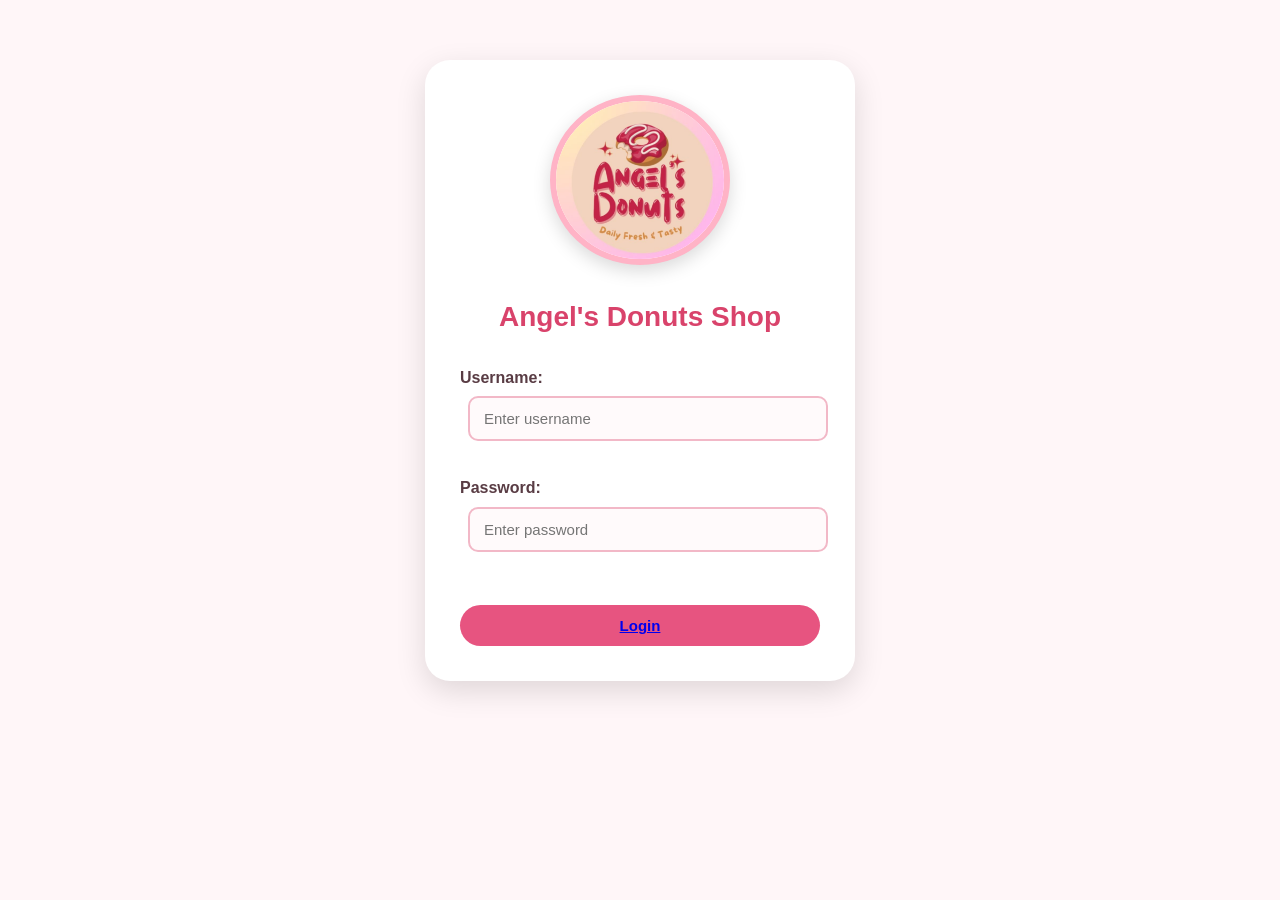
<file: index.html>
<!DOCTYPE html>
<html>
<head>

    <title>Login - Angel's Donuts</title>
    <link rel="stylesheet" href="Header.css">
</head>

<body>
    
    <civ class="login-container">
 <img
  src="cab2b018-cacc-4965-a899-8423084f87be.jfif"
   class="center-image">

    <h1>Angel's Donuts Shop</h1>
    

    <form>

        <label for="username">Username:</label>
        <br>
        <input type="text" id="username" name="username"
               placeholder="Enter username"
               required>
        <br><br>

        <label for="password">Password:</label>
        <br>
        <input type="password" id="password" name="password"
               placeholder="Enter password"
               required>
        <br><br>

        <button type="submit"><a href="Page 1.html">Login</a></button>

    </div>
        
    </form>

</body>
</html>
</file>
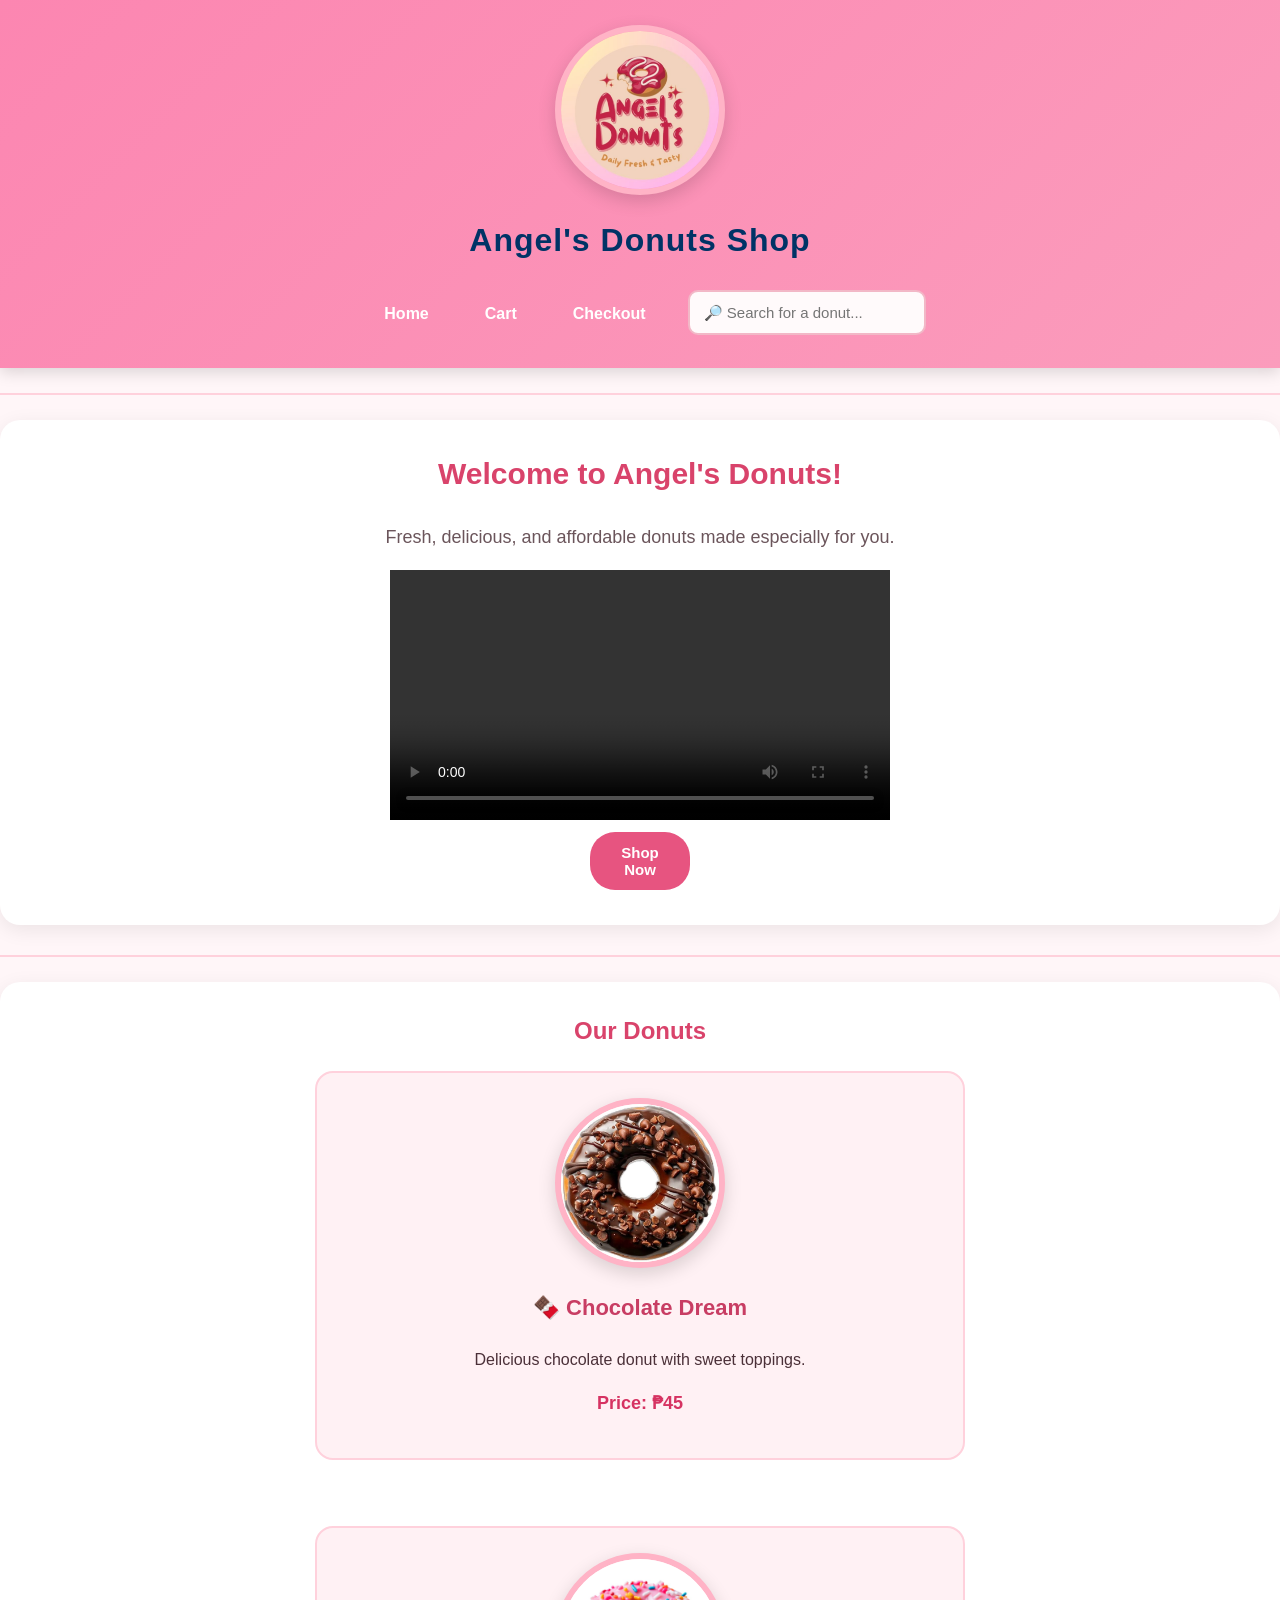
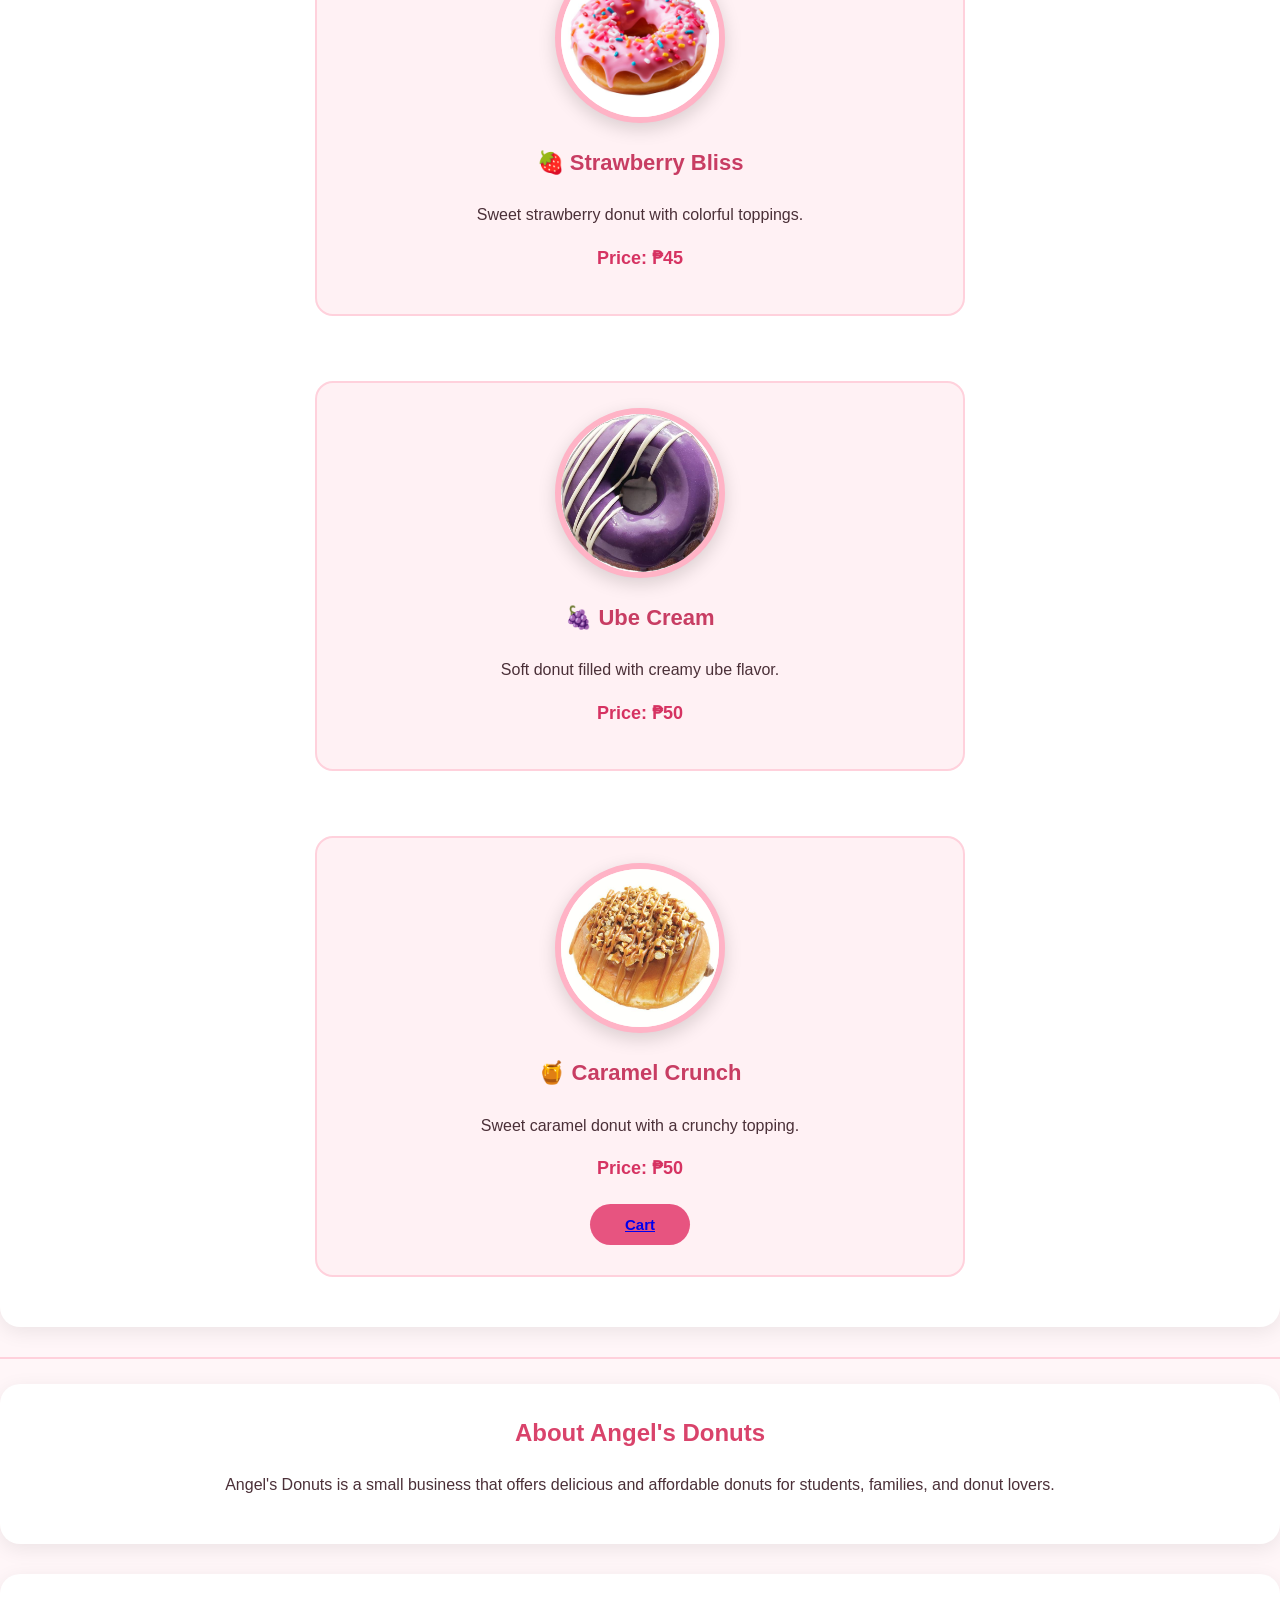
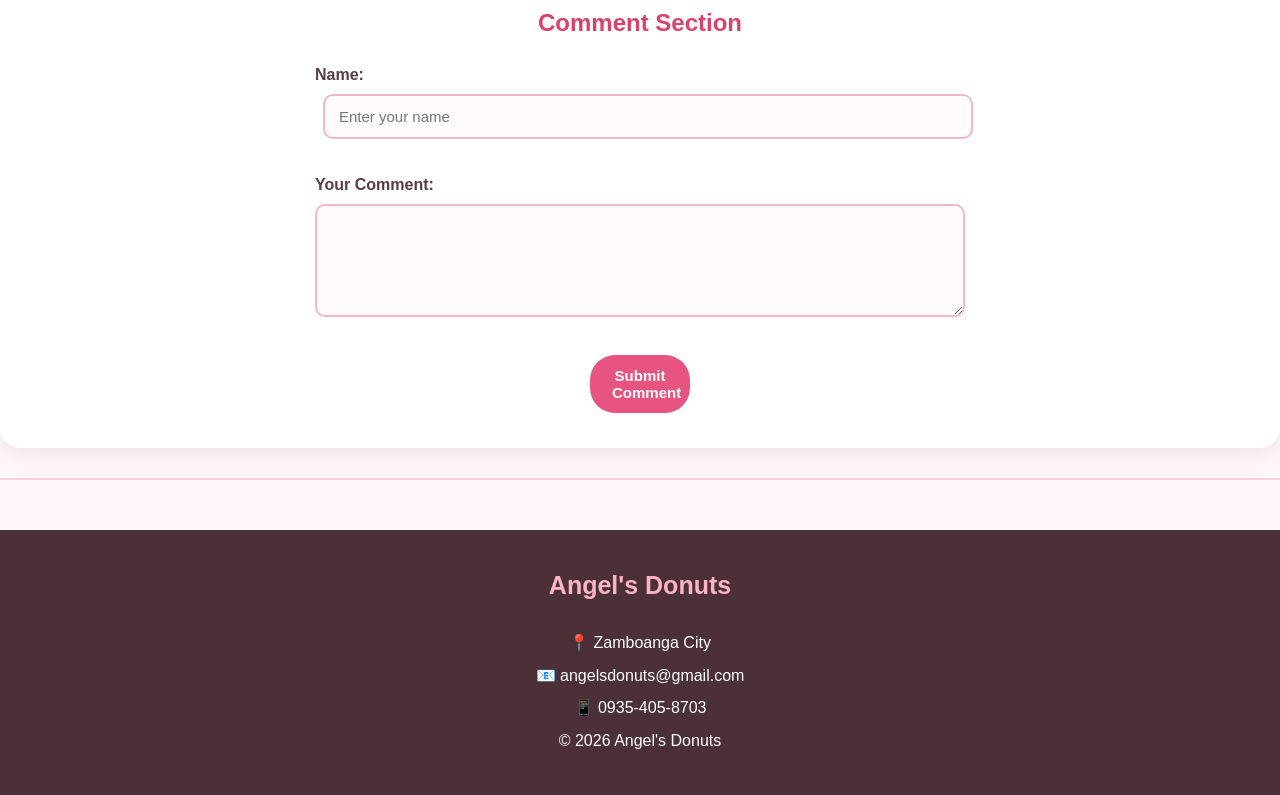
<file: Page 1.html>
<!DOCTYPE html>
<html>
<head>
    <title>Angel's Donut Shop - Home</title>

    <!-- External CSS -->
    <link rel="stylesheet" href="Header.css">
</head>

<body>
    <!-- Header -->
    <header>
        <h1> <img
  src="cab2b018-cacc-4965-a899-8423084f87be.jfif"
   class="center-image"> Angel's Donuts Shop</h1>

        <!-- Navigation -->
        <nav>
            <a href="Page 1.html">Home</a>
            <a href="Page 2.html">Cart</a>
            <a href="Page 3.html">Checkout</a>

      <div class="search-box">
         <span></span>

    <input
        type="text"
        placeholder="🔎 Search for a donut...">
</div>


        </nav>
    </header>

    <hr>

    <!-- Welcome Section -->
    <section>
       <h2>Welcome to Angel's Donuts!</h2>
        <p>
            Fresh, delicious, and affordable donuts made
            especially for you.
        </p>
         <center>
             <video width="500" controls>
           <source src="41fa7493-aeb5-415a-9a37-6a75c75da4fc.mp4"
           type="video/mp4">
           Your browswer does not support the video tag.
           </video>

        <center><button onclick="location.href='#menu'">
            Shop Now
      </button>  
       
    </section>

    <hr>

    <!-- Products -->
    <section id="menu">
        <h2>Our Donuts</h2>

        <!-- Donut 1 -->
        <article>
            <img
            src="524599056617478602.jfif"
             class="center-image">

            <h3>🍫 Chocolate Dream</h3>
            <p>
                Delicious chocolate donut with sweet toppings.
            </p>
            <p><strong>Price: ₱45</strong></p>
        </article>
        <br>

        <!-- Donut 2 -->
        <article>
             <img
            src="Download AI generated Strawberry Donut Isolated On….jfif"
             class="center-image">

            <h3>🍓 Strawberry Bliss</h3>
            <p>
                Sweet strawberry donut with colorful toppings.
            </p>
            <p><strong>Price: ₱45</strong></p>
        </article>
        <br>

        <!-- Donut 3 -->
        <article>
             <img
            src="Ube Donuts.jfif"
             class="center-image">

            <h3>🍇 Ube Cream</h3>
            <p>
                Soft donut filled with creamy ube flavor.
            </p>
            <p><strong>Price: ₱50</strong></p>
        </article>
        <br>

        <!-- Donut 4 -->
        <article>
             <img
            src="Caramel Chocolate Pretzel- Filled with chocolate Kreme blended with premium chocolate sauce, topped with caramel icing, salted pretzels and a caramel drizzle_..... YUM-YUM!!!!"
             class="center-image">

            <h3>🍯 Caramel Crunch</h3>
            <p>
                Sweet caramel donut with a crunchy topping.
            </p>
            <p><strong>Price: ₱50</strong></p>
            </button>
        <button type="submit"><a href="Page 2.html">Cart</a></button>
        </article>
    </section>

    <hr>

 <!-- About -->
    <section>
     <center><h2>About Angel's Donuts</h2></center>
       <center>
        <p>
            Angel's Donuts is a small business that offers
            delicious and affordable donuts for students,
            families, and donut lovers.
        </p></center>
        
    </section>
    

    <!-- Comment Section -->
    <section>
        <center><h2>Comment Section</h2></center>
        <form>
            <label>Name:</label>
            <br>
            <input type="text" placeholder="Enter your name">
            <br><br>
            <label>Your Comment:</label>
            <br>
            <textarea
                placeholder="Write your comment here..."
                rows="5"
                cols="30">
            </textarea>
            <br><br>
            <center><button type="submit">
                Submit Comment
            </button></center>
    </section>
    <hr>

    <!-- Footer -->
    <footer>
        <h3>Angel's Donuts</h3>
        <p>📍 Zamboanga City</p>
        <p>📧 angelsdonuts@gmail.com</p>
        <p>📱 0935-405-8703</p>
        <p>
            © 2026 Angel's Donuts
        </p>
    </footer>
</body>
</html>
</file>
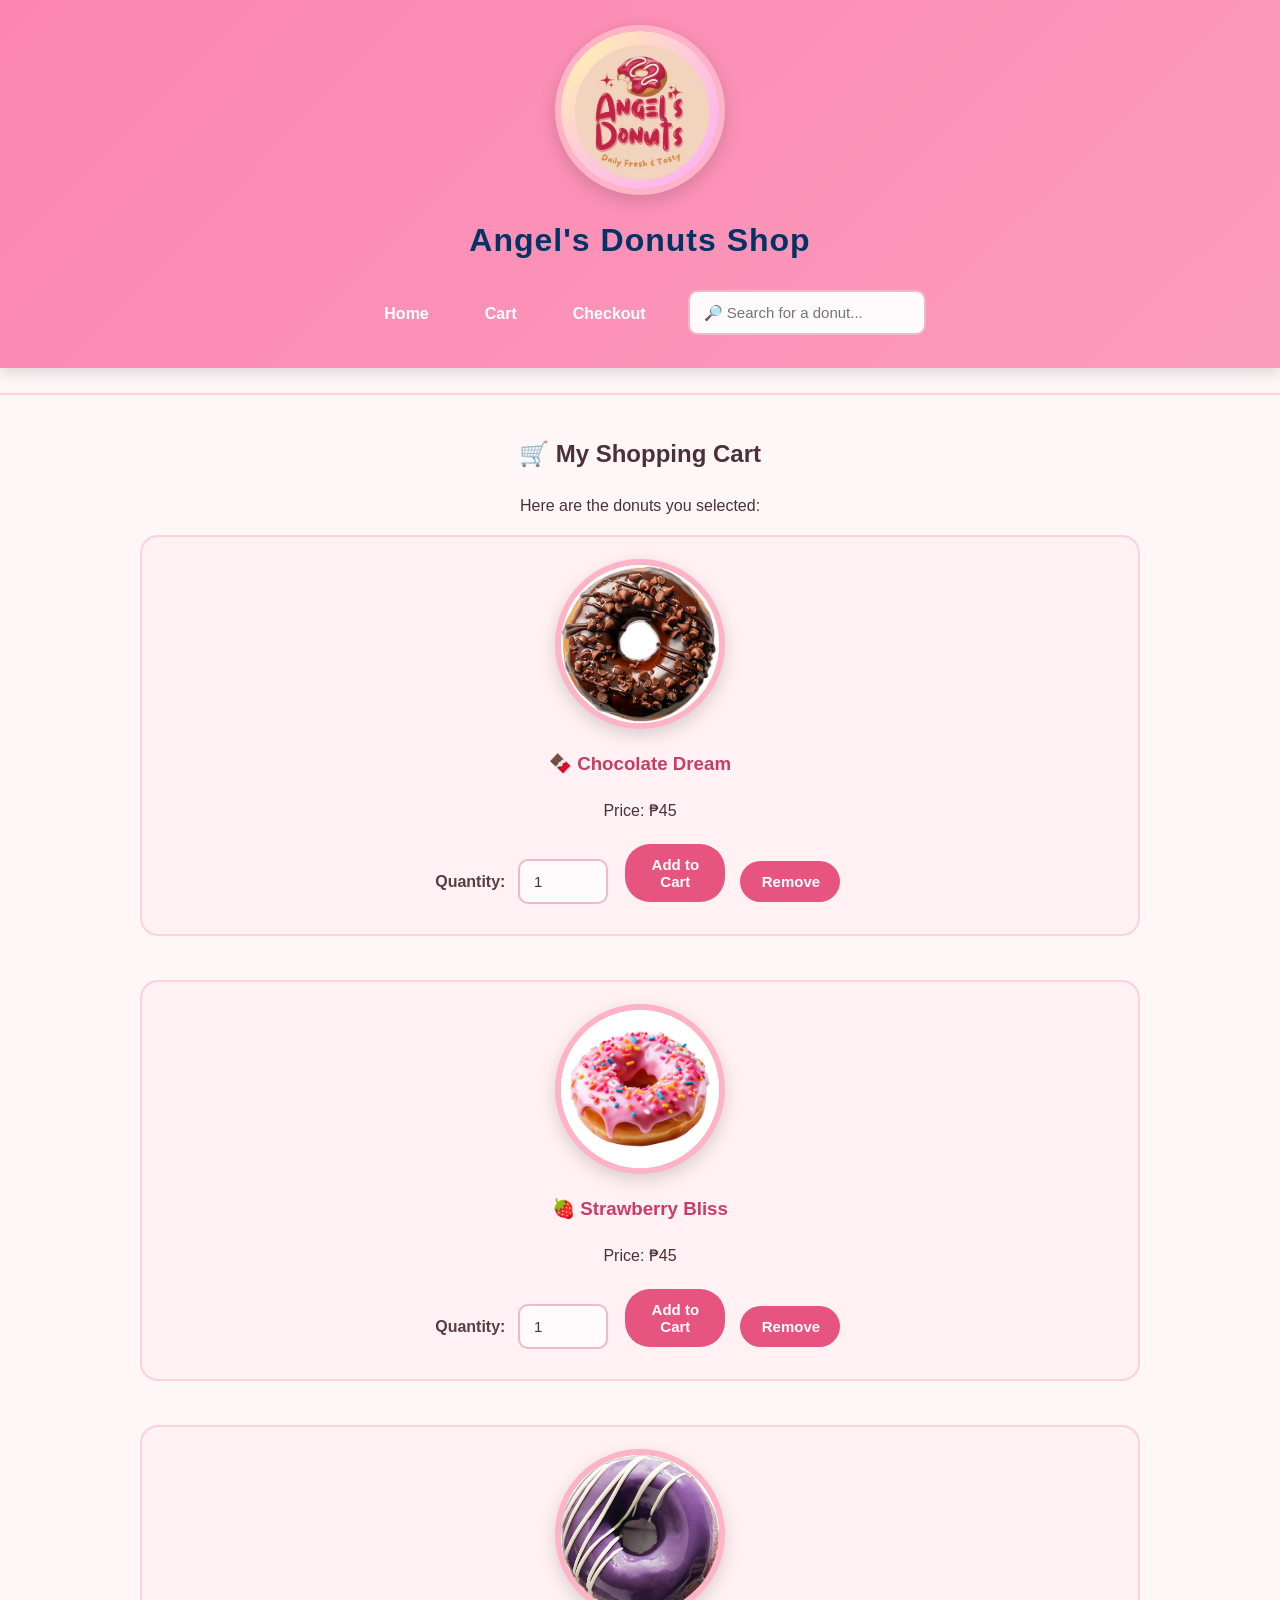
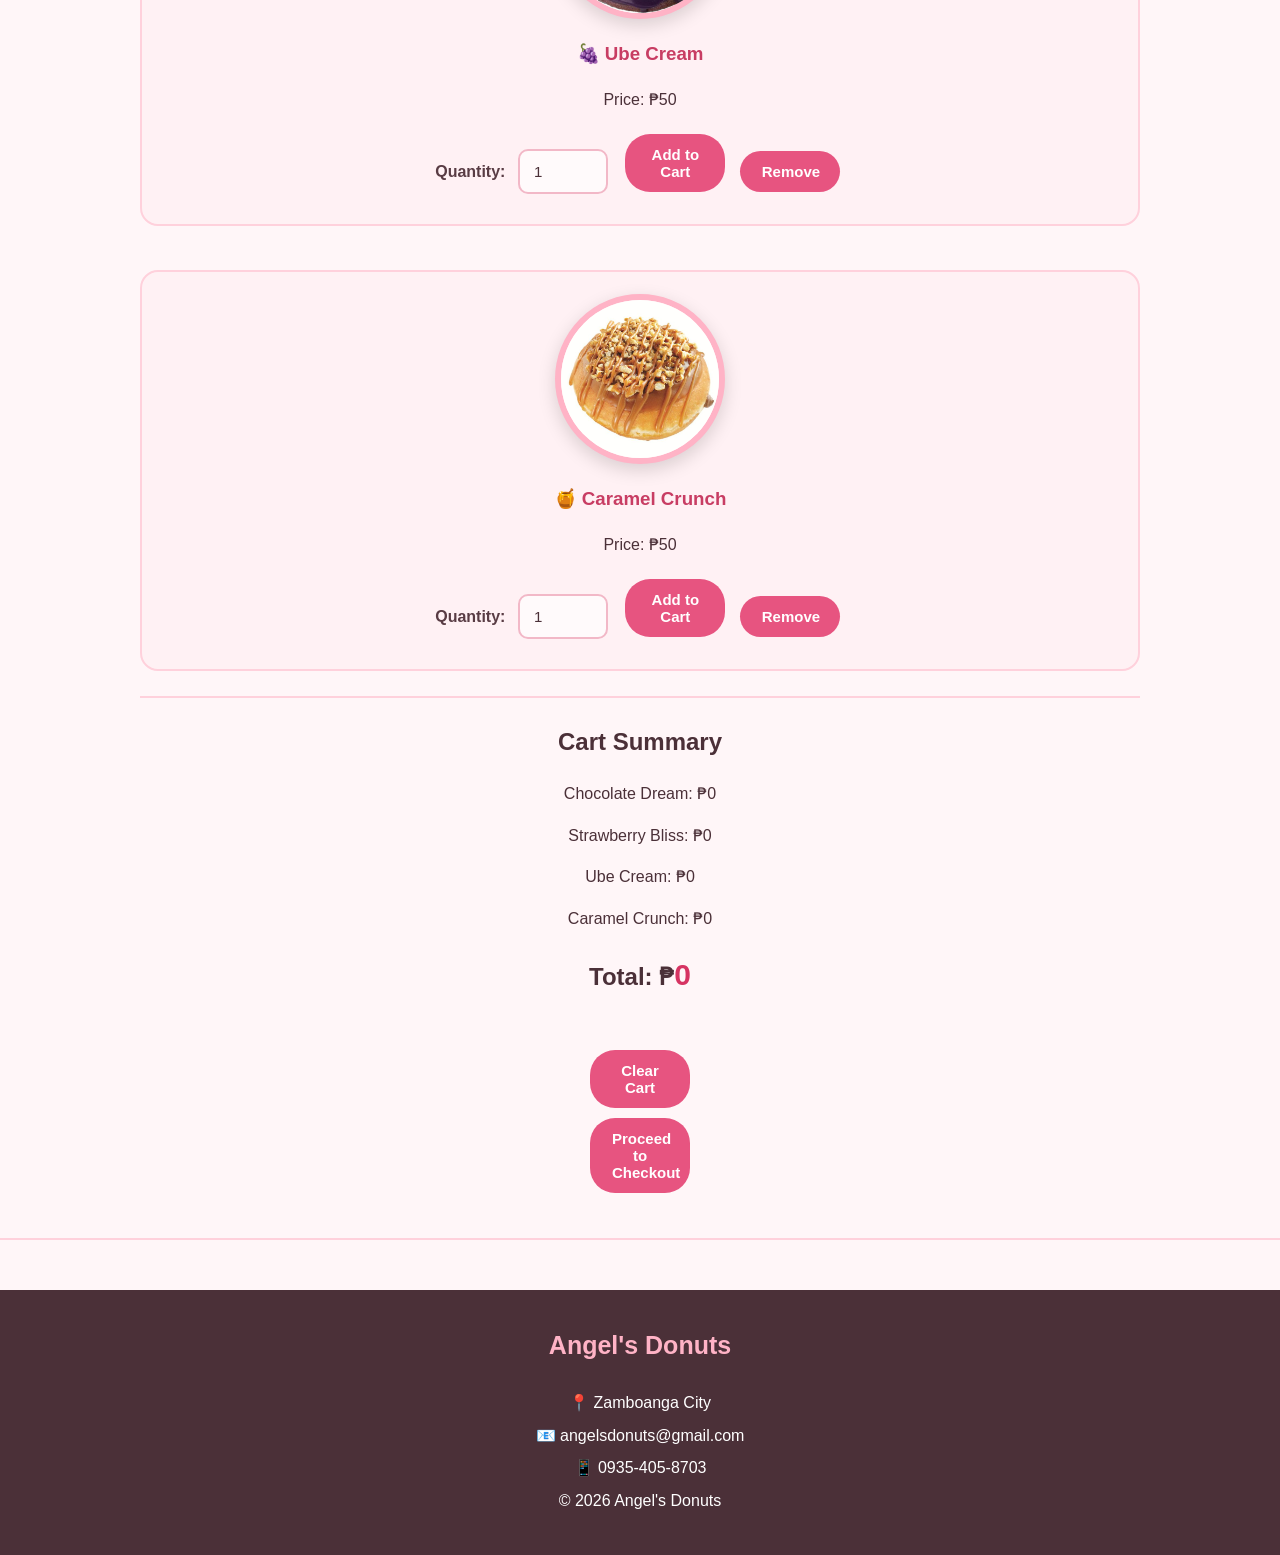
<file: Page 2.html>
<!DOCTYPE html>
<html>
<head>
    <title>Shopping Cart - Angel's Donuts</title>

    <!-- External CSS -->
    <link rel="stylesheet" href="Header.css">
</head>

<body>
    <!-- Header -->
    <header>
        <h1><img
  src="cab2b018-cacc-4965-a899-8423084f87be.jfif"
   class="center-image"> Angel's Donuts Shop</h1>

        <nav>
            <a href="index.html">Home</a>
            <a href="Page 2.html">Cart</a>
            <a href="Page 3.html">Checkout</a>
              <div class="search-box">
         <span></span>

    <input
        type="text"
        placeholder="🔎 Search for a donut...">
</div>

        </nav>
    </header>
    <hr>

    <!-- Cart Page -->
    <main>
        <center><h2>🛒 My Shopping Cart</h2>
        <p>Here are the donuts you selected:</p></center>

        <!-- Cart Items -->
        <div class="cart-item">
            <img
          src="524599056617478602.jfif"
          class="center-image">
            <center><h3>🍫 Chocolate Dream</h3>
            <p>Price: ₱45</p>
            <label>Quantity:</label>
            <input
                type="number"
                id="chocolateQty"
                value="1"
                min="1">
            <button onclick="addChocolate()">
                Add to Cart
            </button>
            <button onclick="removeChocolate()">
                Remove
            </button></center>
        </div>
        <br>
        <div class="cart-item">
             <img
          src="Download AI generated Strawberry Donut Isolated On….jfif"
          class="center-image">
            <center><h3>🍓 Strawberry Bliss</h3>
            <p>Price: ₱45</p>
            <label>Quantity:</label>
            <input
                type="number"
                id="strawberryQty"
                value="1"
                min="1">
            <button onclick="addStrawberry()">
                Add to Cart
            </button>
            <button onclick="removeStrawberry()">
                Remove
            </button></center>
        </div>
        <br>
        <div class="cart-item">
             <img
          src="Ube Donuts.jfif"
          class="center-image">
            <center><h3>🍇 Ube Cream</h3>
            <p>Price: ₱50</p>
            <label>Quantity:</label>
            <input
                type="number"
                id="ubeQty"
                value="1"
                min="1">
            <button onclick="addUbe()">
                Add to Cart
            </button>
            <button onclick="removeUbe()">
                Remove
            </button></center>
        </div>
        <br>
        <div class="cart-item">
             <img
          src="Caramel Chocolate Pretzel- Filled with chocolate Kreme blended with premium chocolate sauce, topped with caramel icing, salted pretzels and a caramel drizzle_..... YUM-YUM!!!!"
          class="center-image">
           <center><h3>🍯 Caramel Crunch</h3>
            <p>Price: ₱50</p>
            <label>Quantity:</label>
            <input
                type="number"
                id="caramelQty"
                value="1"
                min="1">
            <button onclick="addCaramel()">
                Add to Cart
            </button>
            <button onclick="removeCaramel()">
                Remove
            </button></center>
        </div>
        <hr>

        <!-- Cart Summary -->
        <center><h2>Cart Summary</h2></center>
        <center><p>
            Chocolate Dream:
            ₱<span id="chocolateTotal">0</span>
        </p></center>
        <center><p>
            Strawberry Bliss:
            ₱<span id="strawberryTotal">0</span>
        </p></center>
        <center><p>
            Ube Cream:
            ₱<span id="ubeTotal">0</span>
        </p></center>
        <center><p>
            Caramel Crunch:
            ₱<span id="caramelTotal">0</span>
        </p></center>
        <center><h2>
            Total: ₱<span id="grandTotal">0</span>
        </h2></center>
        <br>
        <center><button onclick="clearCart()">
            Clear Cart
        </button></center>
        <center><a href="Page 3.html">
            <button>
                Proceed to Checkout
            </button>
        </a></center>
    </main>
    <hr>

    <!-- Footer -->
    <footer>
        <h3>Angel's Donuts</h3>
        <p>📍 Zamboanga City</p>
        <p>📧 angelsdonuts@gmail.com</p>
        <p>📱 0935-405-8703</p>
        <p>© 2026 Angel's Donuts</p>
    </footer>

    <!-- JavaScript -->
    <script>
        let chocolate = 0;
        let strawberry = 0;
        let ube = 0;
        let caramel = 0;
        function addChocolate() {
            let quantity =
                document.getElementById("chocolateQty").value;
            chocolate = 45 * quantity;
            updateTotal();
            alert("Chocolate Dream added to cart!");
        }
        function addStrawberry() {
            let quantity =
                document.getElementById("strawberryQty").value;
            strawberry = 45 * quantity;
            updateTotal();
            alert("Strawberry Bliss added to cart!");
        }
        function addUbe() {
            let quantity =
                document.getElementById("ubeQty").value;
            ube = 50 * quantity;
            updateTotal();
            alert("Ube Cream added to cart!");
        }
        function addCaramel() {
            let quantity =
                document.getElementById("caramelQty").value;
            caramel = 50 * quantity;
            updateTotal();
            alert("Caramel Crunch added to cart!");
        }
        function removeChocolate() {
            chocolate = 0;
            document.getElementById("chocolateQty").value = 1;
            updateTotal();
        }
        function removeStrawberry() {
            strawberry = 0;
            document.getElementById("strawberryQty").value = 1;
            updateTotal();
        }
        function removeUbe() {
            ube = 0;
            document.getElementById("ubeQty").value = 1;
            updateTotal();
        }
        function removeCaramel() {
            caramel = 0;
            document.getElementById("caramelQty").value = 1;
            updateTotal();
        }
        function updateTotal() {
            document.getElementById("chocolateTotal").innerHTML =
                chocolate;
            document.getElementById("strawberryTotal").innerHTML =
                strawberry;
            document.getElementById("ubeTotal").innerHTML =
                ube;
            document.getElementById("caramelTotal").innerHTML =
                caramel;
            let total =
                chocolate +
                strawberry +
                ube +
                caramel;
            document.getElementById("grandTotal").innerHTML =
                total;
        }
        function clearCart() {
            chocolate = 0;
            strawberry = 0;
            ube = 0;
            caramel = 0;
            updateTotal();
            alert("Your cart has been cleared.");
        }

    </script>
</body>
</html>
</file>
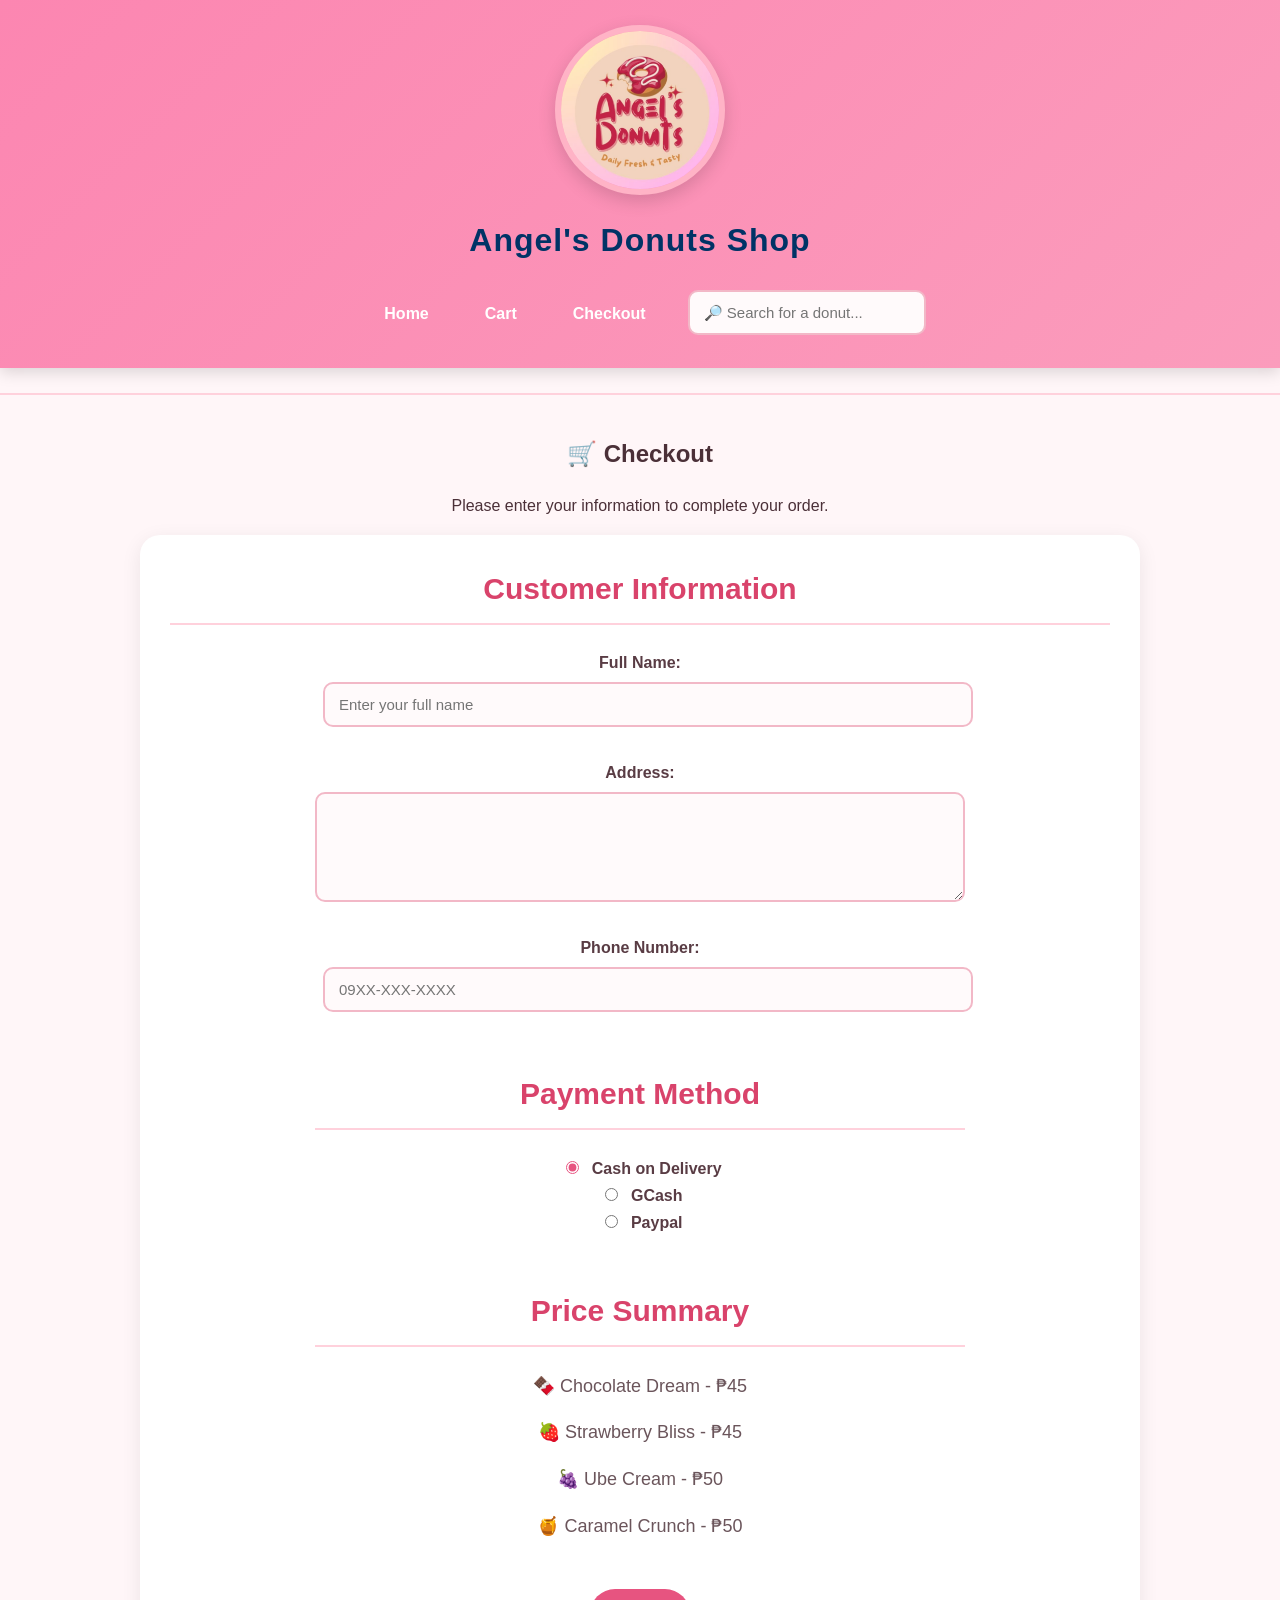
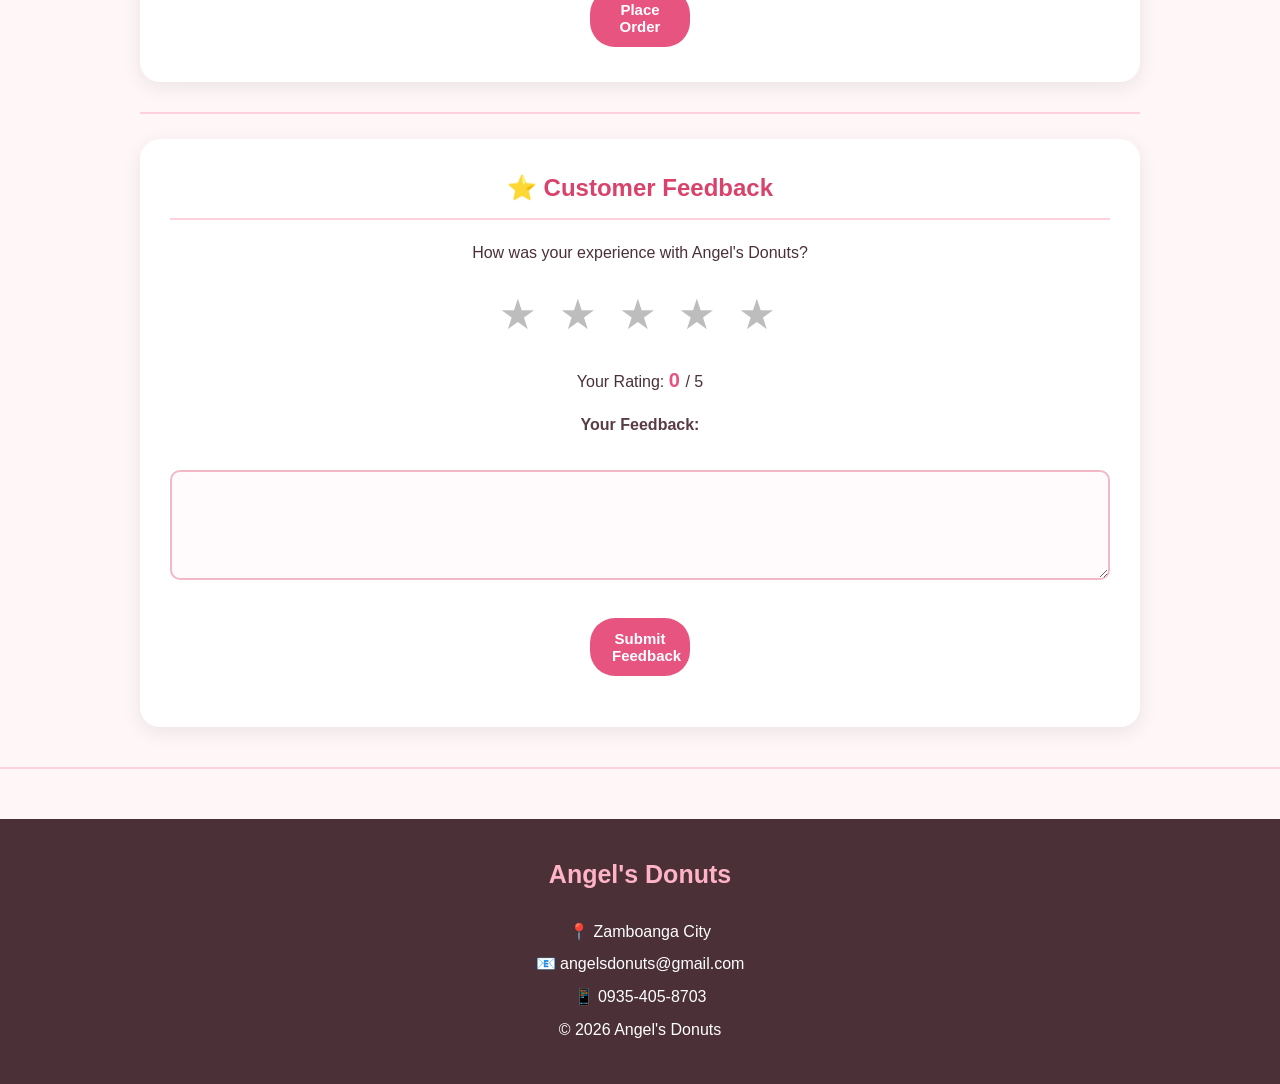
<file: Page 3.html>
<!DOCTYPE html>
<html>
<head>

    <title>Checkout - Sweet Rings Donuts</title>

    <!-- External CSS -->
    <link rel="stylesheet" href="Header.css">

</head>

<body>

    <!-- HEADER -->
    <header>
        <h1><img
  src="cab2b018-cacc-4965-a899-8423084f87be.jfif"
   class="center-image"> Angel's Donuts Shop</h1>
        <nav>
            <a href="index.html">Home</a>
            <a href="Page 2.html">Cart</a>
            <a href="Page 3.html">Checkout</a>
            <div class="search-box">
         <span></span>

    <input
        type="text"
        placeholder="🔎 Search for a donut...">
</div>
    
        </nav>
    </header>
    <hr>

    <!-- CHECKOUT -->
    <main>
    <center><h2>🛒 Checkout</h2></center>
        <center><p>Please enter your information to complete your order.</p></center>

        <!-- CUSTOMER INFORMATION -->
        <section>
          <h2>Customer Information</h2>
            <form onsubmit="placeOrder(event)">
                <label>Full Name:</label>
                <br> 
                <input
                    type="text"
                    id="name"
                    placeholder="Enter your full name"
                    required>
                <br><br>
                <label>Address:</label>
                <br>
                <textarea
                    id="address"
                    placeholder="Enter your address"
                    required>
                </textarea>
                <br><br>
                <label>Phone Number:</label>
                <br>
                <input
                    type="text"
                    id="phone"
                    placeholder="09XX-XXX-XXXX"
                    required>
                <br><br>

                <!-- PAYMENT -->
                <h2>Payment Method</h2>
                <label>
                    <input
                        type="radio"
                        name="payment"
                        value="Cash on Delivery"
                        checked>
                    Cash on Delivery
                </label>
                <br>
                <label>
                    <input
                        type="radio"
                        name="payment"
                        value="GCash">
                    GCash
                </label>
                <br>
                <label>
                    <input
                        type="radio"
                        name="payment"
                        value="Pay on Pickup">
                    Paypal
                </label>
                <br><br>
                <!-- ORDER SUMMARY -->
                <h2>Price Summary</h2>
                <p>🍫 Chocolate Dream - ₱45</p>
                <p>🍓 Strawberry Bliss - ₱45</p>
                <p>🍇 Ube Cream - ₱50</p>
                <p>🍯 Caramel Crunch - ₱50</p>
                <br>

                <!-- PLACE ORDER -->
                <button type="submit">
                 Place Order
                </button>
            </form>
        </section>
        <hr>

        <!-- STAR FEEDBACK -->
        <section>
            <center><h2>⭐ Customer Feedback</h2></center>
            <center><p>How was your experience with Angel's Donuts?</p></center>
          
            <div id="stars">
                <span onclick="rate(1)">★</span>
                <span onclick="rate(2)">★</span>
                <span onclick="rate(3)">★</span>
                <span onclick="rate(4)">★</span>
                <span onclick="rate(5)">★</span>
            </div>
            <center><p>
                Your Rating:
                <strong id="rating">
                    0
                </strong>
                / 5
            </p></center>
            <center><label>Your Feedback:</label></center>
            <br>
            <textarea
                id="feedback"
                placeholder="Write your feedback here...">
            </textarea>
            <br><br>
            <center><button onclick="submitFeedback()">

                Submit Feedback

            </button></center>
            <p id="feedbackMessage"></p>
        </section>
    </main>
    <hr>

    <!-- FOOTER -->
    <footer>
        <h3>Angel's Donuts</h3>
        <p>📍 Zamboanga City</p>
        <p>📧 angelsdonuts@gmail.com</p>
        <p>📱 0935-405-8703</p>
        <p>
            © 2026 Angel's Donuts
        </p>
    </footer>

    <!-- JAVASCRIPT -->
    <script>
        let selectedRating = 0;

        // STAR RATING
        function rate(number) {
            selectedRating = number;
            document.getElementById("rating").innerHTML =
                number;
            let stars =
                document.querySelectorAll("#stars span");
            stars.forEach(function(star, index) {
                if(index < number) {
                   star.style.color = "gold";
                } else {
                    star.style.color = "gray";
                }
            });
        }

        // FEEDBACK
        function submitFeedback() {
            let feedback =
                document.getElementById("feedback").value;
            if(selectedRating === 0) {
                alert("Please select a star rating.");
                return;
            }
            if(feedback === "") {
                alert("Please write your feedback.");
                return
            }
            document.getElementById(
                "feedbackMessage"
            ).innerHTML =
                "⭐ Thank you for your " +
                selectedRating +
                "-star feedback!";
            document.getElementById(
                "feedback"
            ).value = "";
        }
        // CHECKOUT
        function placeOrder(event) {
            event.preventDefault();
            let name =
                document.getElementById("name").value;
            alert(
                "🎉 Order Successful!\n\n" +
                "Thank you, " +
                name +
                "!\n" +
                "Your Angel's Donuts order has been placed."
            );
        }

    </script>
</body>
</html>
</file>
<file: Header.css>
css
/*  ANGEL'S DONUTS
   MAIN WEBSITE STYLE */

/* LOGIN PAGE */

   body {
    background-color: rgb(237, 241, 244);
    margin: 0;
    height: 100vh;
    display: flex;
    justify-content: center;
    align-items: center;
}
.login-container {
    display: flex;
    flex-direction: column;
    align-items: center;
    text-align: center;
}
.login-container img {
    width: 180px;
    margin-bottom: 20px;
}
h1 {
    color: #003366;
    margin-bottom: 25px;
}
input {
    width: 250px;
    padding: 12px;
    margin: 8px;
    border: none;
    border-radius: 5px;
}
button {
    width: 100px;
    padding: 10px;
    margin-top: 10px;
    background-color: #ff1493;
    color: white;
    border: none;
    border-radius: 5px;
}

/* GENERAL */
* {
    box-sizing: border-box;
}
html {
    scroll-behavior: smooth;
}
body {
    margin: 0;
    padding: 0;
    font-family: Arial, Helvetica, sans-serif;
    background: #fff6f8;
    color: #4b3038;
    line-height: 1.6;
}

/*HEADER */
header {
    background: linear-gradient(135deg, #fc86b1, #fb9cbc);
    color: white;
    text-align: center;
    padding: 25px 20px;
    box-shadow: 0 4px 15px rgba(0, 0, 0, 0.15);
}
header h1 {
    margin: 0 0 18px;
    font-size: 32px;
    letter-spacing: 1px;
}

/*  NAVIGATION */
nav {
    display: flex;
    justify-content: center;
    align-items: center;
    gap: 12px;
    flex-wrap: wrap;
}
nav a {
    color: white;
    text-decoration: none;
    font-weight: bold;
    padding: 10px 22px;
    border-radius: 25px;
    transition: 0.3s ease;
}
nav a:hover {
    background: white;
    color: #e75480;
    transform: translateY(-2px);
}

/* MAIN CONTENT */
main {
    width: 90%;
    max-width: 1000px;
    margin: 40px auto;
}
section {
    background: white;
    padding: 30px;
    margin-bottom: 30px;
    border-radius: 20px;
    box-shadow: 0 5px 20px rgba(0, 0, 0, 0.08);
}
section h2 {
    color: #d9436b;
    margin-top: 0;
}

/* WELCOME SECTION */
section:first-of-type {
    text-align: center;
}
section:first-of-type h2 {
    font-size: 30px;
    color: #d9436b;
}
section:first-of-type p {
    font-size: 18px;
    color: #6b555b;
}

/*  DONUT PRODUCTS */
#menu {
    text-align: center;
}
article {
    background: #fff1f4;
    border: 2px solid #ffd1dc;
    border-radius: 18px;
    padding: 25px;
    margin: 20px auto;
    max-width: 650px;
    transition: 0.3s ease;
}
article:hover {
    transform: translateY(-6px);
    box-shadow: 0 10px 22px rgba(0, 0, 0, 0.12);
}
article h3 {
    color: #c83d63;
    font-size: 22px;
}
article strong {
    color: #d63362;
    font-size: 18px;
}

/* BUTTONS */
button {
    background: #e75480;
    color: white;
    border: none;
    padding: 12px 22px;
    margin: 5px;
    border-radius: 25px;
    font-size: 15px;
    font-weight: bold;
    cursor: pointer;
    transition: 0.3s ease;
}
button:hover {
    background: #c93d68;
    transform: translateY(-2px);
    box-shadow: 0 5px 12px rgba(201, 61, 104, 0.3);
}
button:active {
    transform: scale(0.97);
}

/* FORM */
form {
    max-width: 650px;
    margin: auto;
}
label {
    font-weight: bold;
    color: #593c44;
}
input,
textarea,
select {
    width: 100%;
    padding: 12px 14px;
    margin-top: 6px;
    border: 2px solid #f2b8c7;
    border-radius: 10px;
    background: #fffafb;
    color: #4b3038;
    font-family: Arial, Helvetica, sans-serif;
    font-size: 15px;
}
textarea {
    min-height: 110px;
    resize: vertical;
}
input:focus,
textarea:focus,
select:focus {
    outline: none;
    border-color: #e75480;
    background: white;
    box-shadow: 0 0 7px rgba(231, 84, 128, 0.25);
}

/* LOGIN PAGE */
.login-container {
    width: 90%;
    max-width: 430px;
    margin: 60px auto;
    padding: 35px;
    background: white;
    border-radius: 25px;
    text-align: center;
    box-shadow: 0 10px 30px rgba(0, 0, 0, 0.13);
}

/* LOGIN TITLE */

.login-container h1 {
    color: #d9436b;
    margin: 10px 0 25px;
    font-size: 28px;
}

/* LOGIN CENTER IMAGE */
.center-image {
    display: block;
    width: 170px;
    height: 170px;
    object-fit: cover;
    margin: 0 auto 20px auto;
    border-radius: 50%;
    border: 6px solid #ffb3c6;
    box-shadow: 0 6px 18px rgba(0, 0, 0, 0.15);
    background: white;
}

/* LOGIN FORM */

.login-container form {
    width: 100%;
    text-align: left;
}
.login-container button {
    display: block;
    width: 100%;
    margin: 20px 0 0;
}

/* SHOPPING CART */
.cart-item {
    
    background: #fff1f4;
    border: 2px solid #ffd1dc;
    border-radius: 18px;
    padding: 22px;
    margin-bottom: 18px;
}
.cart-item h3 {
    color: #c83d63;
    margin-top: 0;
}
.cart-item input[type="number"] {
    width: 90px;
    display: inline-block;
    margin-right: 8px;
}
#grandTotal {
    color: #d63362;
    font-size: 30px;
}

/* CHECKOUT */
main > section h2 {
    border-bottom: 2px solid #ffd1dc;
    padding-bottom: 10px;
}
form h2 {
    margin-top: 25px;
    color: #d9436b;
}
form h3 {
    background: #fff1f4;
    border-radius: 12px;
    padding: 15px;
    color: #d63362;
}

/*  RADIO BUTTONS */
input[type="radio"] {
    width: auto;
    margin-right: 8px;
    accent-color: #e75480;
}

/*  STAR RATING */
#stars {
    text-align: center;
    font-size: 42px;
    letter-spacing: 5px;
    margin: 15px 0;
}
#stars span {
    color: #bdbdbd;
    cursor: pointer;
    transition: 0.2s ease;
}
#stars span:hover {
    color: #ffc107;
    transform: scale(1.15);
    display: inline-block;
}
#rating {
    color: #e75480;
    font-size: 20px;
}
#feedbackMessage {
    color: #d63362;
    font-weight: bold;
}

/* HORIZONTAL LINE */

hr {
    border: none;
    border-top: 2px solid #ffd1dc;
    margin: 25px 0;
}

/*  FOOTER */
footer {
    background: #4b3038;
    color: white;
    text-align: center;
    padding: 35px 20px;
    margin-top: 50px;
}
footer h3 {
    color: #ffb3c6;
    font-size: 25px;
    margin-top: 0;
}
footer p {
    margin: 7px 0;
}

/* RESPONSIVE DESIGN */
@media (max-width: 600px) {
    header h1 {
        font-size: 25px;
    }
    nav {
        flex-direction: column;
        gap: 5px;
    }
    nav a {
        width: 210px;
        text-align: center;
    }
    main {
        width: 94%;
        margin: 25px auto;
    }
    section {
        padding: 20px;
    }
    article {
        padding: 18px;
    }
    button {
        width: 100%;
        margin: 6px 0;
    }
    .cart-item input[type="number"] {
        width: 100%;
        margin-bottom: 8px;
    }
    .login-container {
        width: 92%;
        margin: 30px auto;
        padding: 25px;
    }
    .center-image {
        width: 140px;
        height: 140px;
    }
}
</file>
